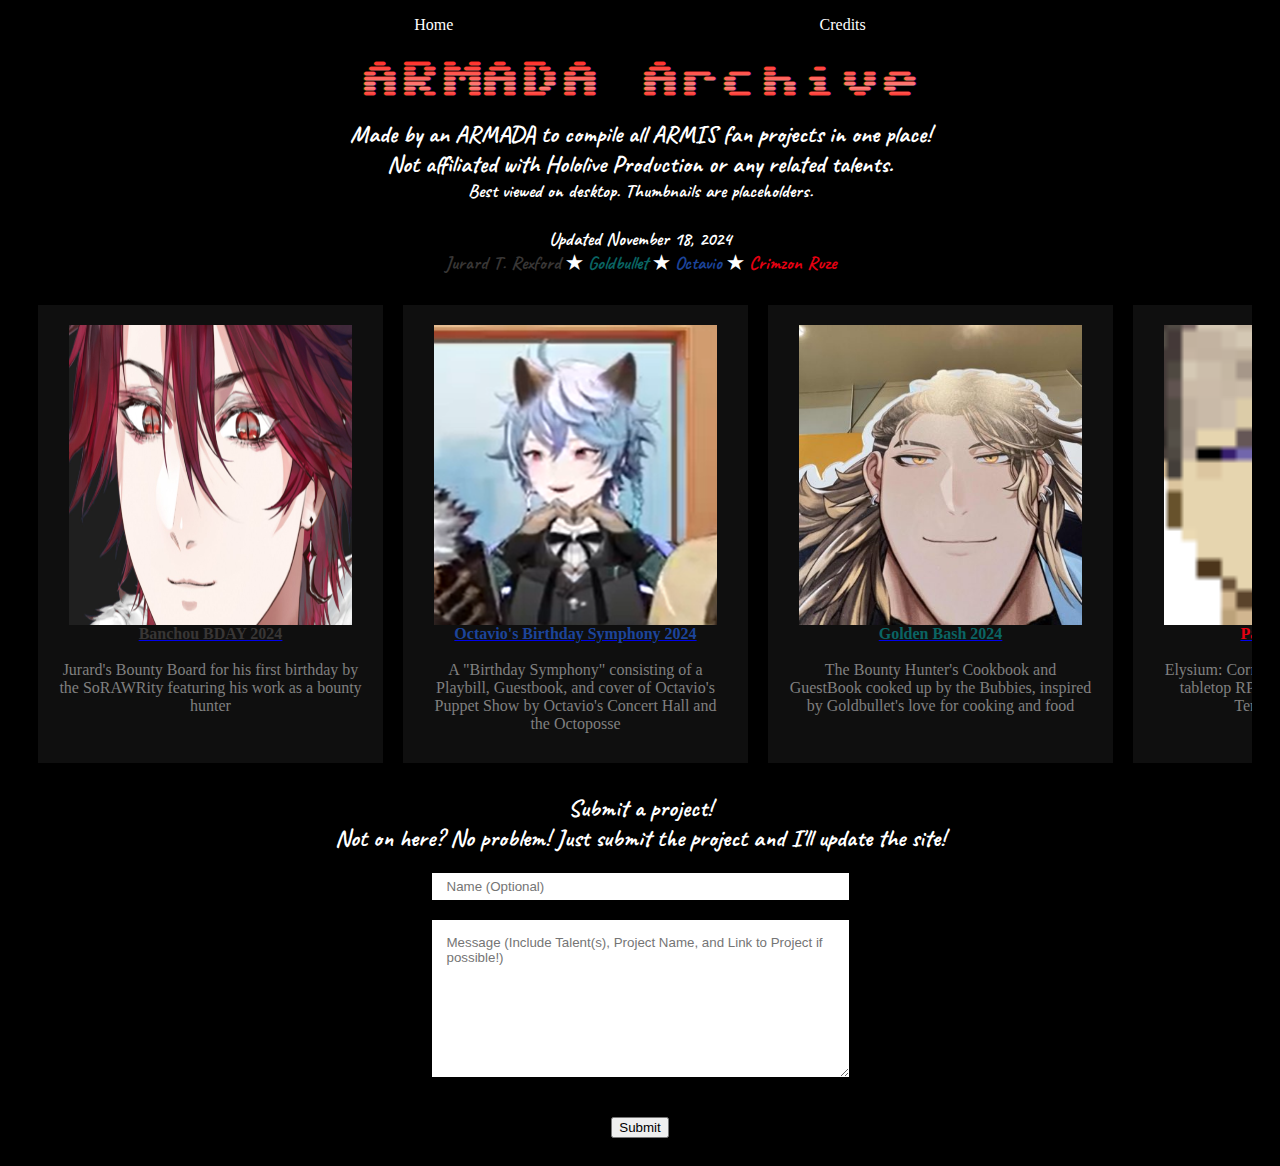
<file: index.html>
<!DOCTYPE html>
<html>
    <head>
        <meta charset="utf-8">
        <meta name="viewport" content="width=device-width, initial-scale=1">

        <link rel="stylesheet" href="index.css">
        <script src="index.js"></script>

        <link rel="preconnect" href="https://fonts.googleapis.com">
        <link rel="preconnect" href="https://fonts.gstatic.com" crossorigin>
        <link href="https://fonts.googleapis.com/css2?family=Bungee+Tint&family=Caveat:wght@400..700&family=Sixtyfour+Convergence&display=swap" rel="stylesheet">

        <title>ARMADA Archive</title>

    </head>

    <body>
        <nav class="nav">
            <ul>
                <div class="navdiv">
                    <li><a href="index.html">Home</a></li>
                    <!-- <li><a href="example.html">Example</a></li>
                    <li><a href="example.html">Example</a></li> -->
                    <li><a href="credits.html">Credits</a></li>
                </div>
            </ul>
        </nav>

        <!--TITLE AND DESC-->
        <h1 class="sixtyfour-convergence">ARMADA Archive</h1>
        <br>
        <h2>Made by an ARMADA to compile all ARMIS fan projects in one place!<br>Not affiliated with Hololive Production or any related talents.</h2>
        
        <h3>
            Best viewed on desktop. Thumbnails are placeholders.
            <br><br>
            Updated November 18, 2024
            <br>
            <a href="https://www.youtube.com/@JurardTRexford" target="_blank" class="jurard">Jurard T. Rexford </a>
             &#9733;
            <a href="https://www.youtube.com/@Goldbulletch" target="_blank" class="goldbullet"> Goldbullet </a>
             &#9733;
            <a href="https://www.youtube.com/@Octavio_en" target="_blank" class="octavio"> Octavio </a>
             &#9733;
            <a href="https://www.youtube.com/@CrimzonRuze" target="_blank" class="ruze"> Crimzon Ruze</a>
        </h3>
        <!---->

        <!--horizontal scrolling tab start-->
        <div class="container">

            <!--Jurard's Birthday Project 2024-->
            <a href="https://jurardbountyboard.wixsite.com/jurardbday2024" target="_blank"> 
                <div class="project-info">
                    <span class="project-thumbnail">
                        <img class="project-thumbnail" src="assets/jura.png">
                    </span>
    
                    <div class="project-title">
                        <p class="jurard">Banchou BDAY 2024</p>
                    </div>
    
                    <div class="project-description">
                        <br>
                        Jurard's Bounty Board for his first birthday by the SoRAWRity featuring his work as a bounty hunter
                    </div>
                </div>
            </a>
            <!---->
    
            <!--Octavio's Birthday Project 2024-->
            <a href="https://octavioconcerthall.wixsite.com/birthdaysymphony2024" target="_blank"> 
                <div class="project-info">
                    <span class="project-thumbnail">
                        <img  class="project-thumbnail" src="assets/tavi.png">
                    </span>
    
                    <div class="project-title">
                        <p class="octavio">Octavio's Birthday Symphony 2024</p>
                    </div>
    
                    <div class="project-description">
                        <br>
                        A "Birthday Symphony" consisting of a Playbill, Guestbook, and cover of Octavio's Puppet Show by Octavio's Concert Hall and the Octoposse
                    </div>
                </div>
            </a>
            <!---->
            
            <!--Goldbullet's Birthday Project 2024-->
            <a href="https://readymag.website/u226255978/4783486/" target="_blank">
                <div class="project-info">
                    <span class="project-thumbnail">
                        <img class="project-thumbnail" src="assets/gb.png">
                    </span>
    
                    <div class="project-title">
                        <p class="goldbullet">Golden Bash 2024</p>
                    </div>
    
                    <div class="project-description">
                        <br>
                        The Bounty Hunter's Cookbook and GuestBook cooked up by the Bubbies, inspired by Goldbullet's love for cooking and food 
                    </div>
                </div>
            </a>
            <!---->

            <!--Ruze's Birthday Project 2024-->
            <a href="https://ruzebday2024.weebly.com/" target="_blank">
                <div class="project-info">
                    <span class="project-thumbnail">
                        <img class="project-thumbnail" src="assets/ruze.png">
                    </span>
    
                    <div class="project-title">
                        <p class="ruze">Party of Ruze 2024</p>
                    </div>
    
                    <div class="project-description">
                        <br>
                        Elysium: Corruption's Call, Crimzon Ruze's tabletop RPG Book made by Ruzaders, Tempura, and Armada
                    </div>
                </div>
            </a>
            <!---->

            <!--Badlands Brigade's BLOODHOUNDS Cover-->
            <a href="https://www.youtube.com/watch?v=gDTabCTxwK4" target="_blank">
                <div class="project-info">
                    <span class="project-thumbnail">
                        <img class="project-thumbnail" src="assets/armis.png">
                    </span>
    
                    <div class="project-title">
                        <p class="default">BLOODHOUNDS: HUNTERS' RISE</p>
                    </div>
    
                    <div class="project-description">
                        <br>
                        An ARMIS Fan Cover of ARMIS' debut song "BLOODHOUNDS" by the Badlands Brigade for ARMIS' one year anniversary
                    </div>
                </div>
            </a>
            <!---->

            <!--Irreplaceable Bonds Project-->
            <a href="https://heyzine.com/flip-book/f86ebad6a4.html" target="_blank">
                <div class="project-info">
                    <span class="project-thumbnail">
                        <img class="project-thumbnail" src="assets/armis.png">
                    </span>
    
                    <div class="project-title">
                        <p class="default">Irreplaceable Bond</p>
                    </div>
    
                    <div class="project-description">
                        <br>
                        A fan project compiling artworks and stories made by Armada for ARMIS' one year anniversary
                    </div>
                </div>
            </a>
            <!---->

            <!--Jurard T Rexford Museum-->
            <a href="https://www.artsteps.com/view/6727c136541d0f61245760fa" target="_blank">
                <div class="project-info">
                    <span class="project-thumbnail">
                        <img class="project-thumbnail" src="assets/jura.png">
                    </span>
    
                    <div class="project-title">
                        <p class="jurard">Jurard T. Rexford Museum</p>
                    </div>
    
                    <div class="project-description">
                        <br>
                        Jurard T. Rexford's Museum opened by the Jurardssic Park
                    </div>
                </div>
            </a>
            <!---->

            <!--Octavio's Outstanding Scrapbook: Year One-->
            <a href="https://octavioconcerthall.wixsite.com/octaviosoneyearanni/octavios-room" target="_blank">
                <div class="project-info">
                    <span class="project-thumbnail">
                        <img  class="project-thumbnail" src="assets/tavi.png">
                    </span>
    
                    <div class="project-title">
                        <p class="octavio">Octavio's Outstanding Scrapbook: Year One</p>
                    </div>
    
                    <div class="project-description">
                        <br>
                        Interactive scrapbook by Octavio's Concert Hall & Octoposse to celebrate ARMIS' & Octavio's one year anniversary
                    </div>
                </div>
            </a>
            <!---->

            <!--GB's The Whispers of the Tavern-->
            <a href="https://www.youtube.com/watch?si=7jDbcrUdcw0xMI5F&v=krefO0mlERs&feature=youtu.be" target="_blank">
                <div class="project-info">
                    <span class="project-thumbnail">
                        <img class="project-thumbnail" src="assets/gb.png">
                    </span>
    
                    <div class="project-title">
                        <p class="goldbullet">The Whispers of the Tavern</p>
                    </div>
    
                    <div class="project-description">
                        Letters written for Goldbullet by the Bubbies for ARMIS' one year anniversary
                    </div>
                </div>
            </a>
            <!---->

            <!--Kudoboard-->
            <a href="https://www.kudoboard.com/boards/Ype6LjPr" target="_blank">
                <div class="project-info">
                    <span class="project-thumbnail">
                        <img class="project-thumbnail" src="assets/armis.png">
                    </span>
    
                    <div class="project-title">
                        <p class="default">ARMIS Kudoboard</p>
                    </div>
    
                    <div class="project-description">
                        <br>
                        Kudoboard started by the Goldbulletcord for ARMIS' one year anniversary
                    </div>
                </div>
            </a>
            <!---->


            <!--TITLE-->
            <!-- <a href="" target="_blank">
                <div class="project-info">
                    <span class="project-thumbnail">
                        <img class="project-thumbnail" src="assets/tavi.png">
                    </span>
    
                    <div class="project-title">
                        <p class="default">Title</p>
                    </div>
    
                    <div class="project-description">
                        Description
                    </div>
                </div>
            </a> -->
            <!---->
        </div>
    <!----------horizontal scrolling tab end---------->

        <!--Submission Form-->
        <div class="submit-form">
            <form id="form" action="https://api.web3forms.com/submit" method="POST" class="submit-container">
                <div class="submit-container">
                    <h2>Submit a project!<br>Not on here? No problem! Just submit the project and I'll update the site!</h2>

                    <input type="hidden" name="access_key" value="ffd2403f-0613-44db-ba59-5dc9f7aabb7f">
                    <input type="hidden" name="subject" value="New Submission from Web3Forms">
                    <!-- <input type="hidden" name="redirect" value="thanks"> -->
                    <input type="checkbox" name="botcheck" id="" style="display: none;">

                    <!-- INPUT BOXES-->
                    <input id="input" type="text" name="name" placeholder="Name (Optional)" class="submit-input">
                    <textarea id="textarea" name="message" placeholder="Message (Include Talent(s), Project Name, and Link to Project if possible!)" class="submit-input" required></textarea>

                    <div class="h-captcha" data-captcha="true"></div>

                    <button id="Submit">Submit</button>
                    <div id="result"></div>
                </div>
            </form>
            <script src="https://web3forms.com/client/script.js" async defer></script>
        </div>
        <!--Submission form end-->

        <!-- <footer class="nav">
            <ul>
                <div class="navdiv">
                    <li><a href="https://twitter.com/daewhip">Twitter</a></li>
                    <li><a href="https://bsky.app/profile/daewhip.bsky.social">Bluesky</a></li>
                </div>
            </ul>
        </footer> -->

        <!-- <iframe width="560" height="315" src="https://www.youtube.com/embed/JHG8CGNgsNs?si=okfqQIyEpHhSkaTU?" title="YouTube video player" frameborder="0" allow="accelerometer; autoplay; clipboard-write; encrypted-media; gyroscope; picture-in-picture; web-share" referrerpolicy="strict-origin-when-cross-origin" allowfullscreen>
        </iframe> -->

    </body>
</html>
</file>
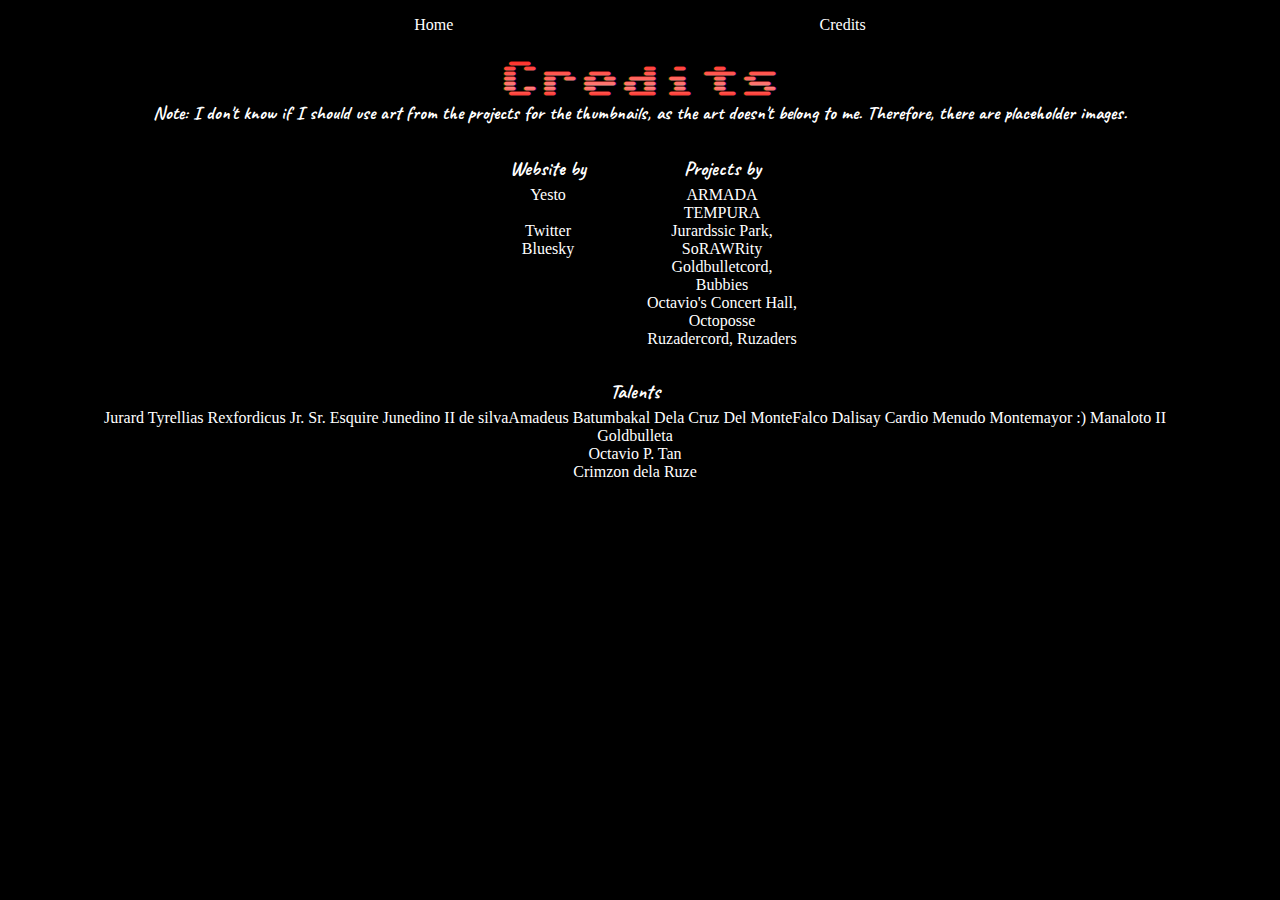
<file: credits.html>
<!DOCTYPE html>
<html>
    <head>
        <meta charset="utf-8">
        <meta name="viewport" 
        content="width=device-width, initial-scale=1">

        <link rel="stylesheet" href="index.css">

        <link rel="preconnect" href="https://fonts.googleapis.com">
        <link rel="preconnect" href="https://fonts.gstatic.com" crossorigin>
        <link href="https://fonts.googleapis.com/css2?family=Bungee+Tint&family=Caveat:wght@400..700&family=Sixtyfour+Convergence&display=swap" rel="stylesheet">

        <title>Credits</title>

    </head>

    <body>
        <nav class="nav">
            <ul>
                <div class="navdiv">
                    <li><a href="index.html">Home</a></li>
                    <!-- <li><a href="example.html">Example</a></li>
                    <li><a href="example.html">Example</a></li> -->
                    <li><a href="credits.html">Credits</a></li>
                </div>
            </ul>
        </nav>

        <h1 class="sixtyfour-convergence">Credits</h1>
        <!-- <h2>Disclaimer: I am unaffiliated with Hololive Production and any related talents.</h2> -->
        <h3>Note: I don't know if I should use art from the projects for the thumbnails, as the art doesn't belong to me. Therefore, there are placeholder images.</h3>
        <div class="credits-container">
            <ul>
                <div class="credits">
                    <h4>Website by</h4>
                    <li>Yesto</li>
                    <br>
                    <a class="default" href="https://twitter.com/daewhip" target="_blank">Twitter</a>
                    <br>
                    <a class="default" href="https://bsky.app/profile/daewhip.bsky.social" target="_blank">Bluesky</a>
                </div>

                <div class="credits">
                    <h4>Projects by</h4>
                    <li>ARMADA</li>
                    <li>TEMPURA</li>
                    <li>Jurardssic Park, SoRAWRity</li>
                    <li>Goldbulletcord, Bubbies</li>
                    <li>Octavio's Concert Hall, Octoposse</li>
                    <li>Ruzadercord, Ruzaders</li>
                </div>
            </ul>

            <div class="talents">
                <h4>Talents</h4>
                <li>Jurard Tyrellias Rexfordicus Jr. Sr. Esquire Junedino II de silvaAmadeus Batumbakal Dela Cruz Del MonteFalco Dalisay Cardio Menudo Montemayor :) Manaloto II</li>
                <li>Goldbulleta</li>
                <li>Octavio P. Tan</li>
                <li>Crimzon dela Ruze</li>

            </div>
        </div>
        
    </body>
</html>
</file>
<file: index.css>
* {
    -webkit-touch-callout: none; /* iOS Safari */
    -webkit-user-select: none; /* Safari */
    -khtml-user-select: none; /* Konqueror HTML */
    -moz-user-select: none; /* Old versions of Firefox */
    -ms-user-select: none; /* Internet Explorer/Edge */
    user-select: none; /* Non-prefixed version, currently
                        supported by Chrome, Edge, Opera and Firefox */

/*     scrollbar-width: none;
    -ms-overflow-style: none; */
    scrollbar-width: thin;
    scrollbar-color: gray black;
}

a {
    text-decoration: none;
}

a:hover {
    text-decoration: underline;
}

body {
    background-color: black;
    /* align-items: center;
    justify-content: center; */
}

h1 {
    text-align: center;
    font-family: "Sixtyfour Convergence";
    font-size: 40px;
    margin-bottom: 0px;
}

h2, h3 {
    margin: 0px;
    font-family: Caveat;
    text-align: center;
    color: white;
}

h4 {
    font-family: Caveat;
    font-size: 20px;
    color: white;
    margin: 5px;
}

p {
    color: white;
    text-align: center;
    /* font-size: 14px; */
    margin: 0px;
}

li {
    list-style: none;
    color: white;
}

li a {
    color: white;
    display: inline-block;
}

li a:hover{
    text-decoration: none;
}

.nav {
    /* background: gray; */
    padding-right: 40px;
}

.navdiv {
    display: flex;
    align-items: center;
    justify-content: space-evenly;
}

.talents{
    text-align: center;
    padding-left: 40px;
}

.credits {
    display: inline-block;
    vertical-align: top;
    /* margin: 10px; */
    padding: 10px;
    width: 150px;
    justify-content: space-evenly;
    text-align: center;
    /* background-color: gray; */
}

.credits-container{
    display: flex;
    flex-direction: column;
    align-items: center;
    padding-right: 50px;
}

.container {
    display: flex;
    /* background-color: white; */
    margin: 20px;
    align-items: center;
    justify-content: space-evenly;
    overflow: auto;
    overflow-y: hidden;
    /* white-space: nowrap; */
    /* scrollbar-width: none; /* hide scrollbar */
    /*-ms-overflow-style: none; hide scrollbar */
}

.project-info{
    display: inline-block;
    vertical-align: top;
    
    margin: 10px;
    padding: 20px;
    height: 4o0px;
    width: 400x;

    /* background-color: orange; */
    background-color: rgb(15, 15, 15);
    transition: box-shadow 0.15s;
}

.project-info:hover{
    box-shadow: 0px 10px 10px rgba(255, 255, 255, 0.75);
    cursor: pointer;
}

.project-thumbnail{
    display: block;
    margin-left: auto;
    margin-right: auto;
    height: 300px;
    width: 283px;
}

.project-title{
    text-align: center;
    text-decoration: underline;
    font-weight: bold;
}

.project-description{
    color: gray;
    text-align: center;
    width: 305px;
    height: 100px;
    /* font-size: 14px; */
}

/* .submit-form{
    height: 100vh;
} */

.submit-container{
    display: flex;
    flex-direction: column;
    align-items: center;
    justify-content: center;
    gap: 20px;
    /* padding-left: 75px;
    padding-right: 75px; */
}

.submit-input{
    width: 400px;
    height: 25px;
    border: none;
    outline: none;
    padding-left: 15px;
}

.submit-container button{
    display: flex;
    align-items: center;
    gap: 10px;
}

.submit-container textarea{
    height: 140px;
    padding-top: 15px;
    padding-left: 15px;
    font-family: Arial;
}

.octavio{
    color:rgb(28, 68, 154);
}

.ruze{
    color: rgb(230,0,18);
}

.jurard{
    color: rgb(56,54,53);
}

.goldbullet{
    color: rgb(10,100,99);
}

.default {
    color: white;
}
</file>
